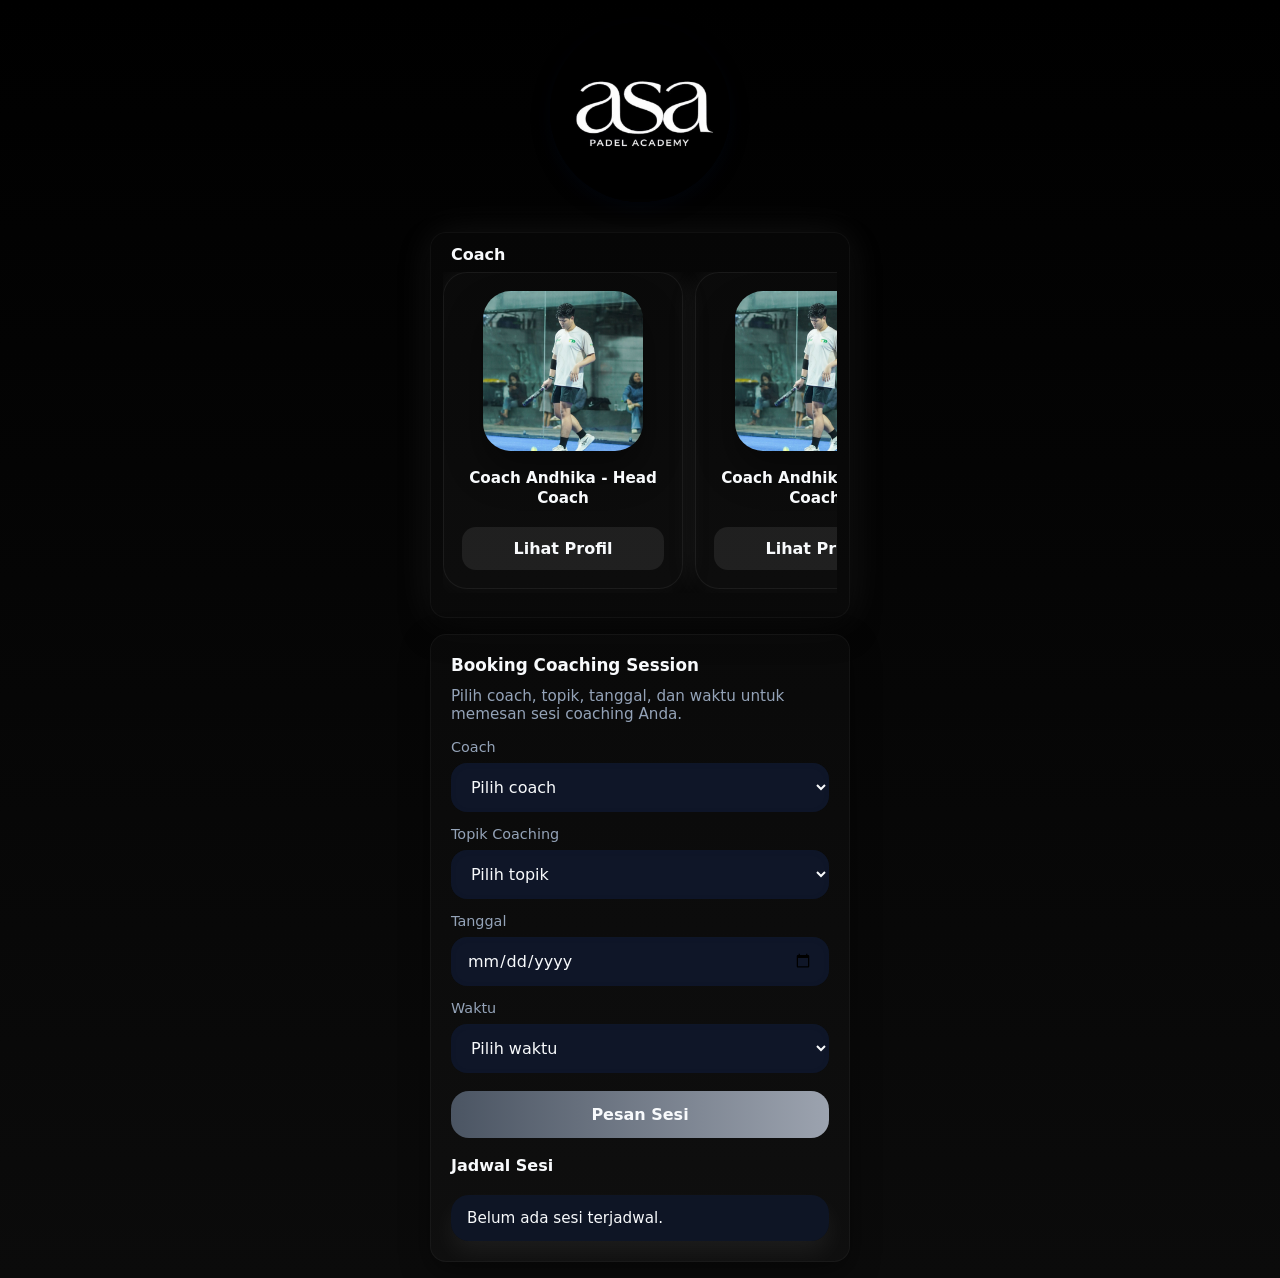
<file: index.html>
<!DOCTYPE html>
<html lang="id">
<head>
  <meta charset="UTF-8" />
  <meta name="viewport" content="width=device-width, initial-scale=1.0, maximum-scale=1.0, user-scalable=no" />
  <title>ASA Padel Academy</title>
  <link rel="icon" href="logoasa.jpeg" type="image/jpeg" />
  <link rel="apple-touch-icon" href="logoasa.jpeg" />
  <link rel="stylesheet" href="styles.css" />
</head>
<body>
  <div class="app-shell">
    <div class="logo-header logo-centered">
      <img class="logo-img logo-large" src="logoasa.jpeg" alt="ASA Padel Academy logo" />
    </div>

    <div class="coach-section">
      <h2>Coach</h2>
      <div class="coach-profile-list" aria-label="Profil Coach" tabindex="0">
        <div class="coach-profile-card">
          <img class="coach-profile-img" src="avacoach.jpeg" alt="Profil Coach 1" />
          <div class="coach-profile-title">Coach Andhika - Head Coach</div>
          <button class="coach-profile-button">Lihat Profil</button>
        </div>
        <div class="coach-profile-card">
          <img class="coach-profile-img" src="avacoach.jpeg" alt="Profil Coach 2" />
          <div class="coach-profile-title">Coach Andhika - Head Coach</div>
          <button class="coach-profile-button">Lihat Profil</button>
        </div>
        <div class="coach-profile-card">
          <img class="coach-profile-img" src="avacoach.jpeg" alt="Profil Coach 3" />
          <div class="coach-profile-title">Coach Andhika - Head Coach</div>
          <button class="coach-profile-button">Lihat Profil</button>
        </div>
      </div>
    </div>

    <div class="booking-card">
      <h2>Booking Coaching Session</h2>
      <p>Pilih coach, topik, tanggal, dan waktu untuk memesan sesi coaching Anda.</p>
      <div class="booking-grid">
        <label>
          Coach
          <select id="coachSelect">
            <option value="">Pilih coach</option>
          </select>
        </label>
        <label>
          Topik Coaching
          <select id="topicSelect">
            <option value="">Pilih topik</option>
          </select>
        </label>
        <label>
          Tanggal
          <input id="dateInput" type="date" />
        </label>
        <label>
          Waktu
          <select id="timeSelect">
            <option value="">Pilih waktu</option>
          </select>
        </label>
        <button class="book-button" id="bookSessionButton">Pesan Sesi</button>
      </div>
      <div class="booking-summary">
        <h3>Jadwal Sesi</h3>
        <ul id="bookedSessionsList">
          <li>Belum ada sesi terjadwal.</li>
        </ul>
      </div>
    </div>
  </div>

  

  <div class="toast" id="toast">Selamat datang! Ketuk tombol untuk mulai.</div>

  <!-- Coach modal -->
  <div id="coachModal" class="modal" aria-hidden="true">
    <div class="modal-backdrop" data-close></div>
    <div class="modal-content" role="dialog" aria-modal="true">
      <button class="modal-close" aria-label="Tutup">×</button>
      <div class="modal-header">
        <div class="modal-avatar">? ?</div>
        <div>
          <h3 class="modal-name">Nama Coach</h3>
          <div class="modal-specialty">Spesialisasi</div>
        </div>
      </div>
      <div class="modal-body">
        <p class="modal-bio">Tidak ada deskripsi. Tambahkan properti `bio` ke array `coaches`.</p>
        <div style="margin-top:12px">
          <button class="book-button modal-book">Pesan Sesi</button>
        </div>
      </div>
    </div>
  </div>

  <script>
    const toast = document.getElementById('toast');
    const coachSelect = document.getElementById('coachSelect');
    const topicSelect = document.getElementById('topicSelect');
    const dateInput = document.getElementById('dateInput');
    const timeSelect = document.getElementById('timeSelect');
    const bookSessionButton = document.getElementById('bookSessionButton');
    const bookedSessionsList = document.getElementById('bookedSessionsList');

    const coaches = [
      { name: 'Aldo', specialty: 'Karir & Resume' },
      { name: 'Nina', specialty: 'Pengembangan Diri' },
      { name: 'Ria', specialty: 'Strategi Bisnis' },
    ];

    const topics = [
      'Penguatan tujuan',
      'Perencanaan karir',
      'Komunikasi efektif',
      'Manajemen waktu',
    ];

    const times = ['09:00', '11:00', '14:00', '16:00'];
    const bookedSessions = [];

    function showToast(message) {
      toast.textContent = message;
      toast.classList.add('show');
      clearTimeout(window.toastTimer);
      window.toastTimer = setTimeout(() => toast.classList.remove('show'), 2400);
    }

    function populateBookingOptions() {
      coaches.forEach(({ name, specialty }) => {
        const option = document.createElement('option');
        option.value = name;
        option.textContent = `${name} — ${specialty}`;
        coachSelect.appendChild(option);
      });

      topics.forEach(topic => {
        const option = document.createElement('option');
        option.value = topic;
        option.textContent = topic;
        topicSelect.appendChild(option);
      });

      times.forEach(time => {
        const option = document.createElement('option');
        option.value = time;
        option.textContent = time;
        timeSelect.appendChild(option);
      });
    }

    function renderBookedSessions() {
      bookedSessionsList.innerHTML = '';
      if (bookedSessions.length === 0) {
        bookedSessionsList.innerHTML = '<li>Belum ada sesi terjadwal.</li>';
        return;
      }

      bookedSessions.forEach(session => {
        const li = document.createElement('li');
        li.innerHTML = `
          <strong>${session.topic}</strong>
          Coach: ${session.coach}
          ${session.date} • ${session.time}
        `;
        bookedSessionsList.appendChild(li);
      });
    }

    function bookSession() {
      const coach = coachSelect.value;
      const topic = topicSelect.value;
      const date = dateInput.value;
      const time = timeSelect.value;

      if (!coach || !topic || !date || !time) {
        showToast('Lengkapi semua pilihan sesi coaching terlebih dahulu.');
        return;
      }

      bookedSessions.push({ coach, topic, date, time });
      renderBookedSessions();
      showToast(`Sesi coaching dengan ${coach} pada ${date} jam ${time} telah dipesan.`);
      coachSelect.value = '';
      topicSelect.value = '';
      dateInput.value = '';
      timeSelect.value = '';
    }

    function openCoachModal(coach) {
      const modal = document.getElementById('coachModal');
      if (!modal) return;
      modal.querySelector('.modal-name').textContent = coach.name || '';
      modal.querySelector('.modal-specialty').textContent = coach.specialty || '';
      const bio = coach.bio || 'Tidak ada deskripsi. Tambahkan properti `bio` ke array `coaches`.';
      modal.querySelector('.modal-bio').textContent = bio;
      const initials = (coach.name || '').split(' ').map(n => n[0]).slice(0,2).join('');
      const avatar = modal.querySelector('.modal-avatar');
      if (avatar) avatar.textContent = initials || '??';
      modal.classList.add('open');
      modal.setAttribute('aria-hidden', 'false');
      document.body.style.overflow = 'hidden';
    }

    function closeCoachModal() {
      const modal = document.getElementById('coachModal');
      if (!modal) return;
      modal.classList.remove('open');
      modal.setAttribute('aria-hidden', 'true');
      document.body.style.overflow = '';
    }

    // modal event bindings
    document.addEventListener('click', (e) => {
      const modal = document.getElementById('coachModal');
      if (!modal) return;
      if (e.target.matches('.modal-close') || e.target.dataset.close !== undefined) closeCoachModal();
    });
    document.addEventListener('keydown', (e) => { if (e.key === 'Escape') closeCoachModal(); });

    populateBookingOptions();
    renderBookedSessions();

    bookSessionButton.addEventListener('click', bookSession);
  </script>
</body>
</html>
</file>
<file: styles.css>
:root {
  --bg: #000000;
  --card: #1e293b;
  --text: #f8fafc;
  --muted: #94a3b8;
  --shadow: rgba(15, 23, 42, 0.55);
  --white-shadow: rgba(255, 255, 255, 0.08);
}

* {
  box-sizing: border-box;
  margin: 0;
  padding: 0;
  font-family: Inter, system-ui, sans-serif;
}

html, body {
  min-height: 100%;
  background: linear-gradient(180deg, #000000 0%, #0b0b0b 100%);
  color: var(--text);
}

body {
  padding: 16px;
}

.app-shell {
  max-width: 420px;
  margin: 0 auto;
  min-height: calc(100vh - 32px);
  display: flex;
  flex-direction: column;
  gap: 16px;
}

.logo-header {
  display: flex;
  align-items: center;
  gap: 12px;
  background: transparent;
  border: none;
  border-radius: 0;
  padding: 0;
  box-shadow: none;
}

.logo-centered {
  flex-direction: column;
  text-align: center;
  padding: 6px 0 8px 0;
}

.logo-img {
  width: 64px;
  height: 64px;
  border-radius: 50%;
  object-fit: cover;
  display: block;
  box-shadow: 0 6px 18px rgba(2,8,23,0.45);
}

.logo-large {
  width: 180px;
  height: 180px;
  border-radius: 50%;
}

.logo-info {
  display: flex;
  flex-direction: column;
  gap: 4px;
}

.logo-title {
  font-size: 1.05rem;
  font-weight: 700;
  margin: 8px 0 0 0;
}

.logo-subtitle {
  color: var(--muted);
  font-size: 0.88rem;
}

@media (max-width: 420px) {
  .app-shell {
    padding: 12px;
    gap: 12px;
  }

  .logo-header {
    padding: 10px 12px;
    gap: 10px;
  }

  .logo-img {
    width: 56px;
    height: 56px;
    border-radius: 50%;
  }

  .logo-large {
    width: 88px;
    height: 88px;
    border-radius: 50%;
  }

  .logo-title {
    font-size: 0.95rem;
  }

  .logo-subtitle {
    display: none;
  }
}

/* Coach carousel */
.coach-section {
  background: rgba(255,255,255,0.02);
  border-radius: 16px;
  padding: 12px;
  margin-top: 6px;
  border: 1px solid rgba(255,255,255,0.04);
  box-shadow: 0 14px 30px rgba(0,0,0,0.45), 0 0 40px var(--white-shadow);
}

.coach-section h2 {
  margin: 0 0 8px 6px;
  font-size: 1rem;
  padding-left: 2px;
}

.coach-profile-list {
  display: flex;
  gap: 12px;
  overflow-x: auto;
  padding-bottom: 4px;
  margin-bottom: 12px;
  scroll-snap-type: x mandatory;
}

.coach-profile-list::-webkit-scrollbar {
  height: 8px;
}

.coach-profile-list::-webkit-scrollbar-track {
  background: transparent;
}

.coach-profile-list::-webkit-scrollbar-thumb {
  background: rgba(148,163,184,0.18);
  border-radius: 999px;
}

.coach-profile-card {
  flex: 0 0 220px;
  display: flex;
  align-items: center;
  gap: 12px;
  background: rgba(255,255,255,0.02);
  border-radius: 16px;
  padding: 14px;
  border: 1px solid rgba(255,255,255,0.04);
  scroll-snap-align: start;
}

.coach-profile-img {
  width: 78px;
  height: 78px;
  border-radius: 18px;
  object-fit: cover;
  box-shadow: 0 10px 20px rgba(0,0,0,0.25);
}

.coach-profile-info {
  display: flex;
  flex-direction: column;
  gap: 4px;
}

.coach-profile-label {
  color: var(--muted);
  font-size: 0.9rem;
}

.coach-profile-name {
  font-size: 1rem;
}

.coach-profile-list {
  display: flex;
  gap: 12px;
  overflow-x: auto;
  padding-bottom: 4px;
  margin-bottom: 12px;
  scroll-snap-type: x mandatory;
}

.coach-profile-list::-webkit-scrollbar {
  height: 8px;
}

.coach-profile-list::-webkit-scrollbar-track {
  background: transparent;
}

.coach-profile-list::-webkit-scrollbar-thumb {
  background: rgba(148,163,184,0.18);
  border-radius: 999px;
}

.coach-profile-card {
  flex: 0 0 240px;
  display: flex;
  flex-direction: column;
  align-items: center;
  gap: 18px;
  background: rgba(255,255,255,0.02);
  border-radius: 24px;
  padding: 18px;
  border: 1px solid rgba(255,255,255,0.06);
  box-shadow: 0 12px 24px rgba(0,0,0,0.32), 0 0 32px var(--white-shadow);
  scroll-snap-align: start;
}

.coach-profile-img {
  width: 160px;
  height: 160px;
  border-radius: 28px;
  object-fit: cover;
  box-shadow: 0 20px 36px rgba(0,0,0,0.40);
}

.coach-profile-title {
  color: var(--text);
  font-size: 0.95rem;
  font-weight: 600;
  text-align: center;
  line-height: 1.3;
}

.coach-profile-title {
  color: var(--text);
  font-size: 0.95rem;
  font-weight: 600;
  text-align: center;
  line-height: 1.3;
}

.coach-profile-button {
  width: 100%;
  border: none;
  border-radius: 14px;
  padding: 12px 0;
  background: rgba(255,255,255,0.08);
  color: var(--text);
  font-weight: 700;
  cursor: pointer;
  transition: transform 160ms ease, background 160ms ease;
}

.coach-profile-button:hover {
  background: rgba(255,255,255,0.14);
  transform: translateY(-1px);
}

@media (max-width: 420px) {
  .coach-profile-card {
    flex: 0 0 180px;
    padding: 16px;
  }

  .coach-profile-img {
    width: 100px;
    height: 100px;
  }
}

/* Modal styles for coach profile */
.modal {
  position: fixed;
  inset: 0;
  display: grid;
  place-items: center;
  pointer-events: none;
  opacity: 0;
  transition: opacity 200ms ease;
  z-index: 60;
}
.modal.open {
  pointer-events: auto;
  opacity: 1;
}
.modal-backdrop {
  position: absolute;
  inset: 0;
  background: rgba(2,8,23,0.6);
}
.modal-content {
  position: relative;
  background: var(--card);
  border-radius: 14px;
  padding: 18px;
  width: min(420px, calc(100% - 40px));
  z-index: 61;
  box-shadow: 0 30px 60px rgba(2,8,23,0.6), 0 0 30px var(--white-shadow);
  border: 1px solid rgba(148,163,184,0.06);
}
.modal-close {
  position: absolute;
  right: 8px;
  top: 6px;
  background: transparent;
  border: none;
  color: var(--muted);
  font-size: 1.2rem;
  cursor: pointer;
}
.modal-header {
  display:flex;
  gap:12px;
  align-items:center;
}
.modal-avatar {
  width:64px;
  height:64px;
  border-radius:999px;
  display:grid;
  place-items:center;
  background: linear-gradient(135deg,#4b5563,#9ca3af);
  color:#f8fafc;
  font-weight:700;
}
.modal-body { margin-top:12px; color:var(--muted); }
.modal-book { margin-top:10px }

.booking-card {
  background: rgba(255,255,255,0.02);
  border-radius: 16px;
  box-shadow: 0 10px 30px rgba(0,0,0,0.45);
  overflow: hidden;
  border: 1px solid rgba(255,255,255,0.04);
}

.booking-card {
  padding: 20px;
}

.toast {
  position: fixed;
  left: 50%;
  bottom: 86px;
  transform: translateX(-50%);
  background: rgba(15, 23, 42, 0.96);
  color: var(--text);
  border: 1px solid rgba(148, 163, 184, 0.18);
  padding: 14px 18px;
  border-radius: 18px;
  box-shadow: 0 20px 30px rgba(0, 0, 0, 0.25);
  opacity: 0;
  pointer-events: none;
  transition: opacity 200ms ease, transform 200ms ease;
}

.toast.show {
  opacity: 1;
  transform: translate(-50%, 0);
}

button {
  border: none;
  background: none;
  color: var(--text);
  font: inherit;
  cursor: pointer;
}

.booking-card {
  padding: 20px;
}

.booking-card h2 {
  margin-bottom: 12px;
  font-size: 1.05rem;
}

.booking-card p {
  color: var(--muted);
  font-size: 0.95rem;
  margin-bottom: 16px;
}

.booking-grid {
  display: grid;
  gap: 14px;
}

.booking-grid label {
  display: grid;
  gap: 8px;
  font-size: 0.9rem;
  color: var(--muted);
}

.booking-grid select,
.booking-grid input {
  width: 100%;
  border: none;
  outline: none;
  border-radius: 16px;
  padding: 14px 16px;
  background: rgba(15, 23, 42, 0.95);
  color: var(--text);
  font-size: 1rem;
  box-shadow: inset 0 1px 4px rgba(15, 23, 42, 0.6);
}

.book-button {
  width: 100%;
  margin-top: 4px;
  padding: 14px 16px;
  border-radius: 18px;
  background: linear-gradient(90deg, #4b5563, #9ca3af);
  color: #f8fafc;
  font-weight: 700;
  transition: transform 160ms ease, opacity 160ms ease;
}

.book-button:hover {
  transform: translateY(-1px);
  opacity: 0.95;
}

.booking-summary {
  margin-top: 18px;
  display: grid;
  gap: 12px;
}

.booking-summary h3 {
  font-size: 1rem;
  margin-bottom: 8px;
}

.booking-summary ul {
  list-style: none;
  display: grid;
  gap: 10px;
}

.booking-summary li {
  padding: 14px 16px;
  border-radius: 18px;
  background: rgba(15, 23, 42, 0.85);
  color: var(--text);
  display: grid;
  gap: 6px;
  font-size: 0.95rem;
  box-shadow: 0 12px 24px rgba(255,255,255,0.06);
}

.booking-summary li strong {
  font-weight: 700;
}
</file>
